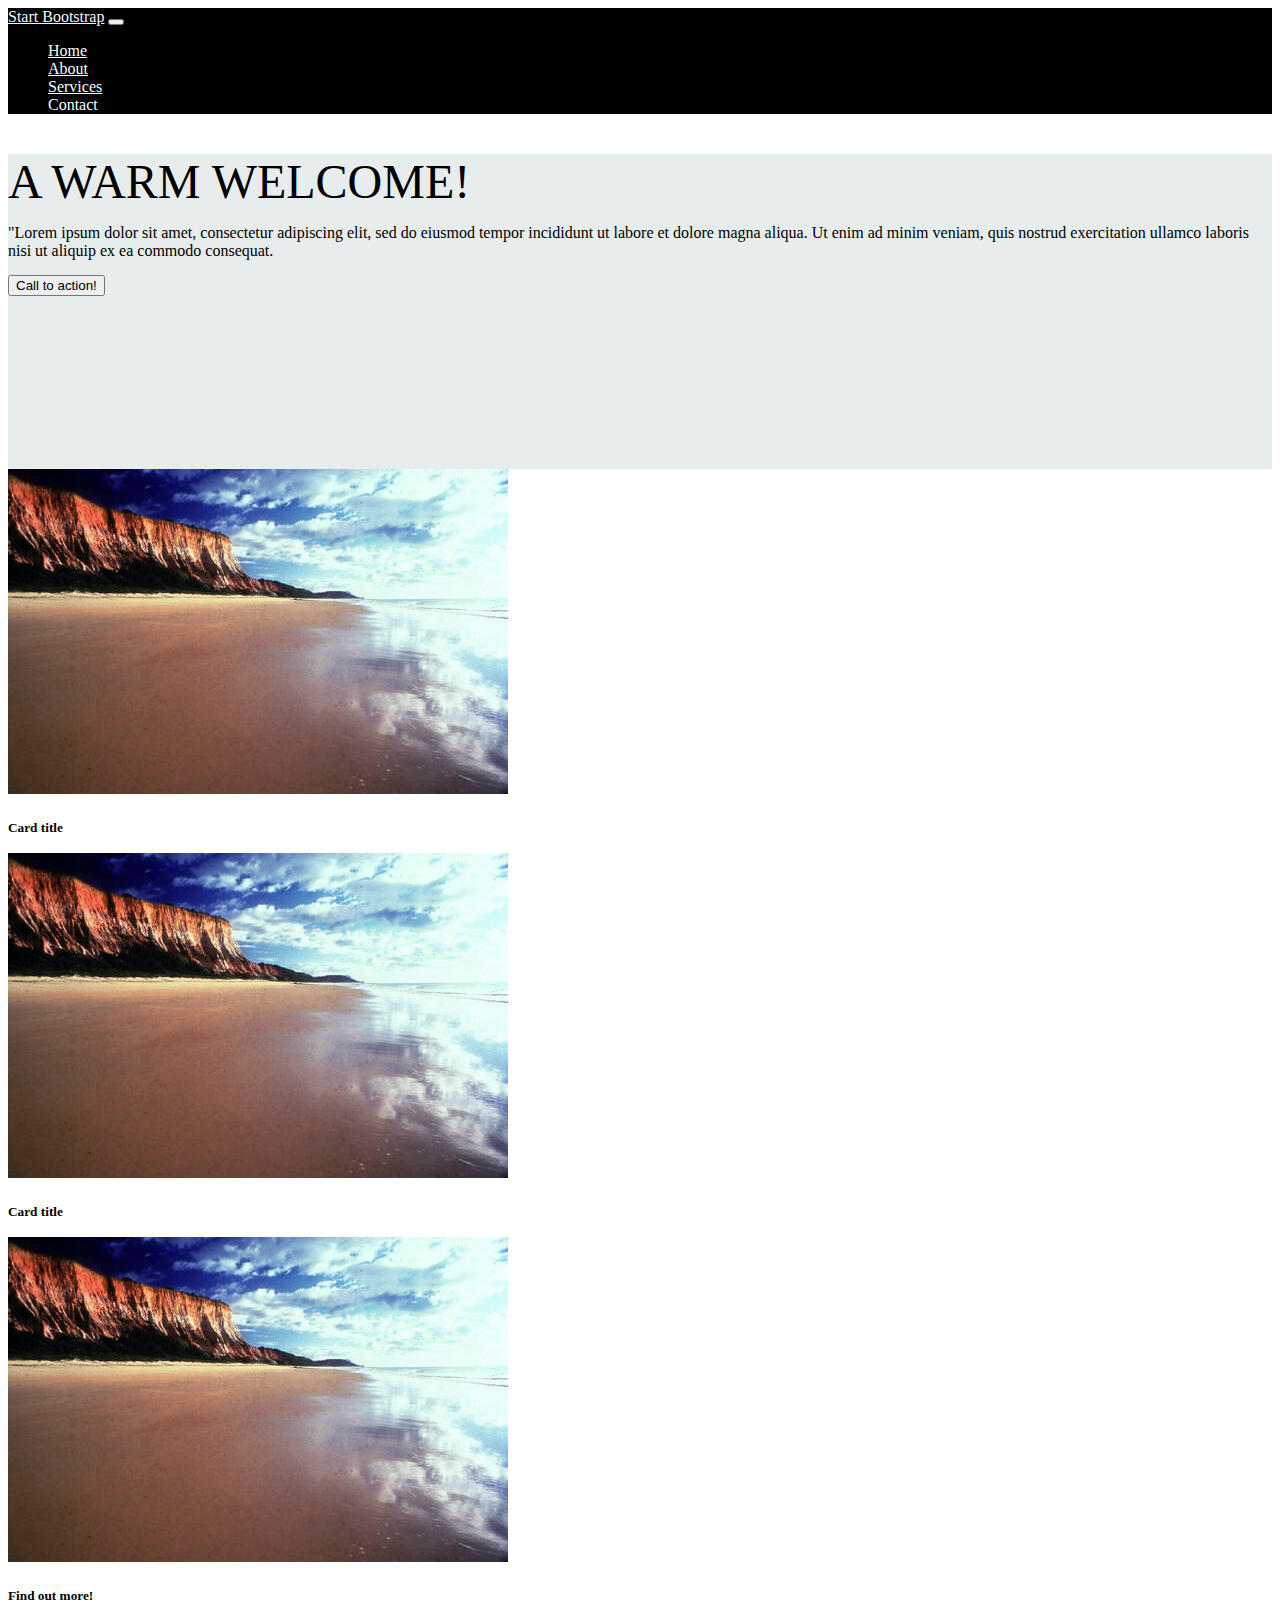
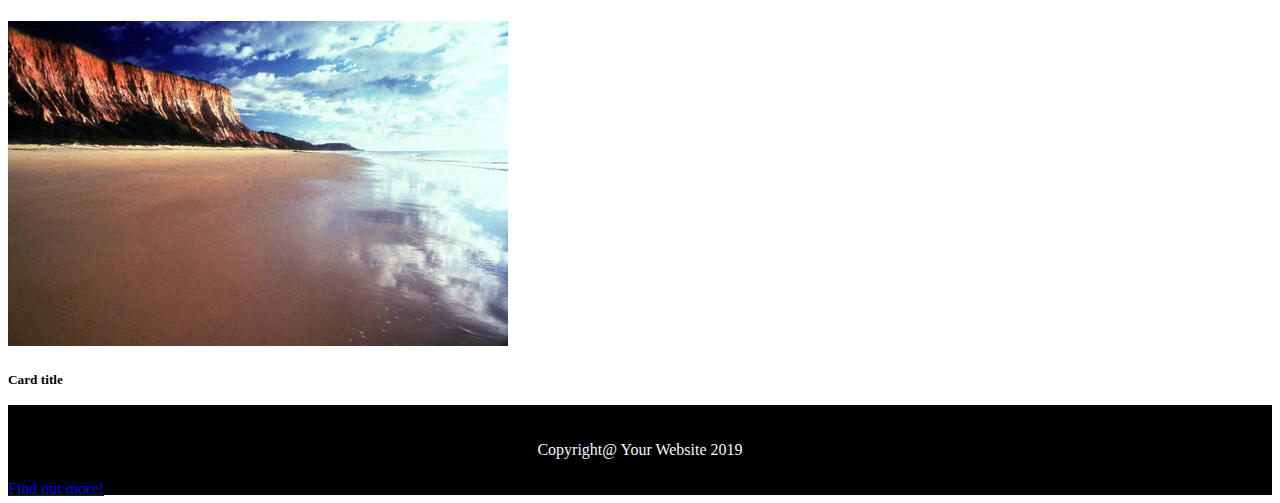
<file: index.html>
<!DOCTYPE html>
<html lang="en">
  <head>
    <meta charset="UTF-8" />
    <meta http-equiv="X-UA-Compatible" content="IE=edge" />
    <meta name="viewport" content="width=device-width, initial-scale=1.0" />
    <title>Document</title>
    <link
      rel="stylesheet"
      href="https://cdn.jsdelivr.net/npm/bootstrap@4.5.3/dist/css/bootstrap.min.css"
      integrity="sha384-TX8t27EcRE3e/ihU7zmQxVncDAy5uIKz4rEkgIXeMed4M0jlfIDPvg6uqKI2xXr2"
      crossorigin="anonymous"
    />
    <link rel="stylesheet" href="assets\style.css" />
  </head>
  <body>
    <div class="container-fluid header">
      <nav class="navbar navbar-expand-lg">
        <div class="container-fluid">
          <a class="navbar-brand col-8" href="#">Start Bootstrap</a>
          <button
            class="navbar-toggler"
            type="button"
            data-bs-toggle="collapse"
            data-bs-target="#navbarNav"
            aria-controls="navbarNav"
            aria-expanded="false"
            aria-label="Toggle navigation"
          >
            <span class="navbar-toggler-icon"></span>
          </button>
          <div class="collapse navbar-collapse" id="navbarNav">
            <ul class="navbar-nav">
              <li class="nav-item">
                <a class="nav-link active" aria-current="page" href="#">Home</a>
              </li>
              <li class="nav-item">
                <a class="nav-link" href="#">About</a>
              </li>
              <li class="nav-item">
                <a class="nav-link" href="#">Services</a>
              </li>
              <li class="nav-item">
                <a class="nav-link disabled">Contact</a>
              </li>
            </ul>
          </div>
        </div>
      </nav>
    </div>
    <main>
      <div class="container mainblock">
        <div class="row">
          <div class="col-12 maintext titlewelcome">A WARM WELCOME!</div>
          <div class="col-12 maintext">
            "Lorem ipsum dolor sit amet, consectetur adipiscing elit, sed do
            eiusmod tempor incididunt ut labore et dolore magna aliqua. Ut enim
            ad minim veniam, quis nostrud exercitation ullamco laboris nisi ut
            aliquip ex ea commodo consequat.
          </div>
          <div class="col-12 maintext">
            <button type="button" class="btn btn-primary btn-lg btnaction">
              Call to action!
            </button>
          </div>
        </div>
      </div>
      <div class="container">
        <div class="row justify-content-between">
          <div class="col-">
            <div class="col-content">
              <div class="card" style="width: 15rem; height: 24rem">
                <img
                  src="assets\site_0892_0002-500-325-20091005133002.jpg"
                  class="card-img-top"
                  alt="..."
                />
                <div class="card-body">
                  <h5 class="card-title">Card title</h5>
                  <p class="card-text">
                    Duis aute irure dolor in reprehenderit in voluptate velit
                    esse cillum dolore eu fugiat nulla pariatur.
                  </p>
                  <a href="#" class="btn btn-primary">Find out more!</a>
                </div>
              </div>
            </div>
          </div>
          <div class="col-">
            <div class="col-content">
              <div class="card" style="width: 15rem; height: 24rem">
                <img
                  src="assets\site_0892_0002-500-325-20091005133002.jpg"
                  class="card-img-top"
                  alt="..."
                />
                <div class="card-body">
                  <h5 class="card-title">Card title</h5>
                  <p class="card-text">
                    Duis aute irure dolor in reprehenderit in voluptate velit
                    esse cillum dolore eu fugiat nulla pariatur.
                  </p>
                  <a href="#" class="btn btn-primary">Find out more!</a>
                </div>
              </div>
            </div>
          </div>
          <div class="col-">
            <div class="card" style="width: 15rem; height: 24rem">
              <img
                src="assets\site_0892_0002-500-325-20091005133002.jpg"
                class="card-img-top"
                alt="..."
              />
              <div class="card-body">
                <h5 class="card-title">Find out more!</h5>
                <p class="card-text">
                  Duis aute irure dolor in reprehenderit in voluptate velit esse
                  cillum dolore eu fugiat nulla pariatur.
                </p>
                <a href="#" class="btn btn-primary">Find out more!</a>
              </div>
            </div>
          </div>
          <div class="col-">
            <div class="card" style="width: 15rem; height: 24rem">
              <img
                src="assets\site_0892_0002-500-325-20091005133002.jpg"
                class="card-img-top"
                alt="..."
              />
              <div class="card-body">
                <h5 class="card-title">Card title</h5>
                <p class="card-text">
                  Duis aute irure dolor in reprehenderit in voluptate velit esse
                  cillum dolore eu fugiat nulla pariatur.
                </p>
                <a href="#" class="btn btn-primary">Find out more!</a>
              </div>
            </div>
          </div>
        </div>
      </div>
    </main>
    <footer>
      <div class="rights">Copyright@ Your Website 2019</div>
    </footer>

    <script
      src="https://code.jquery.com/jquery-3.5.1.slim.min.js"
      integrity="sha384-DfXdz2htPH0lsSSs5nCTpuj/zy4C+OGpamoFVy38MVBnE+IbbVYUew+OrCXaRkfj"
      crossorigin="anonymous"
    ></script>
    <script
      src="https://cdn.jsdelivr.net/npm/bootstrap@4.5.3/dist/js/bootstrap.bundle.min.js"
      integrity="sha384-ho+j7jyWK8fNQe+A12Hb8AhRq26LrZ/JpcUGGOn+Y7RsweNrtN/tE3MoK7ZeZDyx"
      crossorigin="anonymous"
    ></script>
  </body>
</html>
</file>
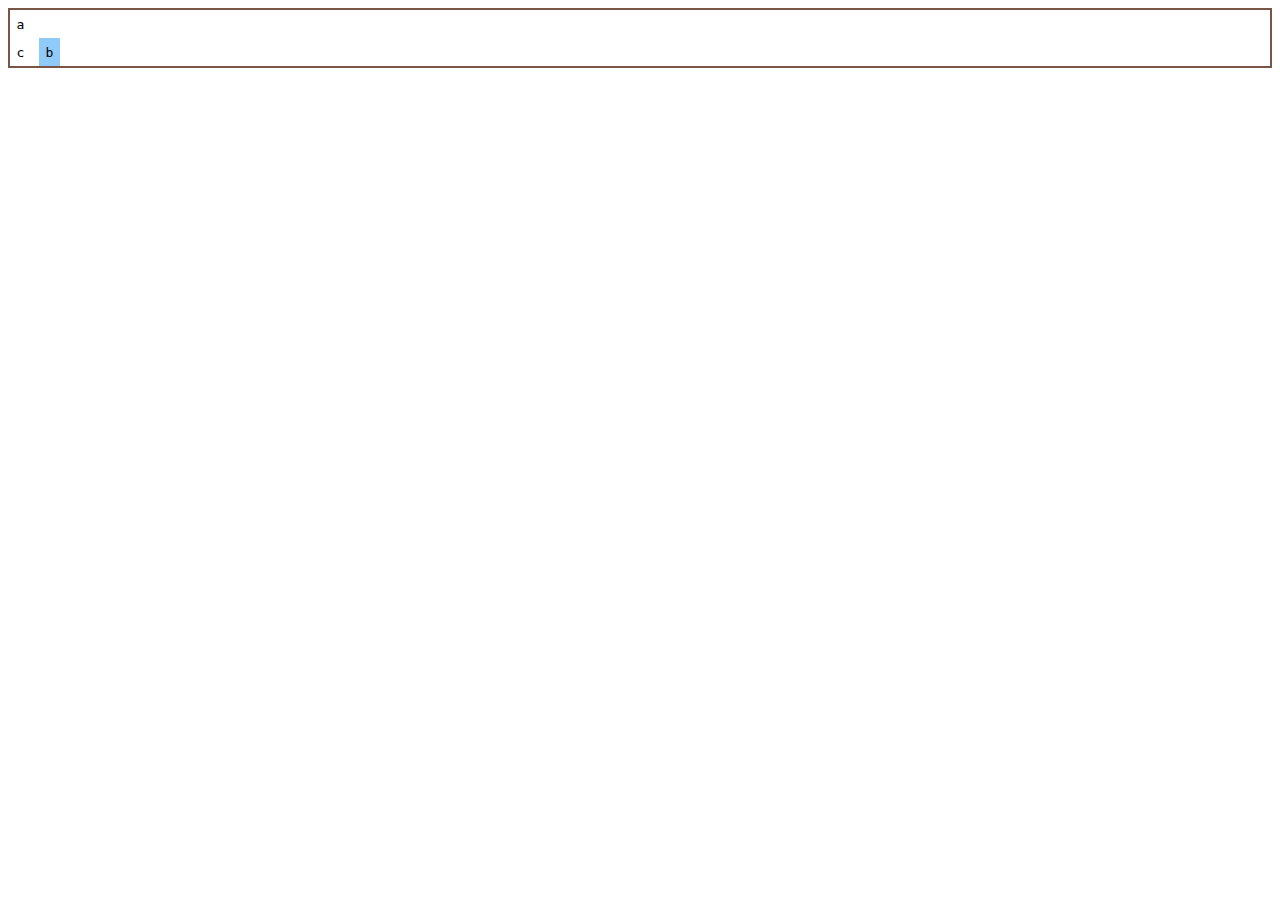
<file: 1.html>
<!DOCTYPE html>
<html lang="en">
  <head>
    <meta charset="UTF-8" />
    <meta http-equiv="X-UA-Compatible" content="IE=edge" />
    <meta name="viewport" content="width=device-width, initial-scale=1.0" />
    <title>Document</title>
    <style>
      .root {
        position: static;
        border: 2px solid #795548;
        left: 3em;
      }
      .b {
        position: absolute;
        background-color: #90caf9;
        left: 3em;
      }
      .root > * {
        padding: 0.5em;
      }
      body {
        color: #000;
        font-family: Menlo, "Ubuntu Mono", Consolas, source-code-pro, monospace;
        font-size: 13px;
      }
    </style>
  </head>
  <body>
    <div class="root">
      <div class="a">a</div>
      <div class="b">b</div>
      <div class="c">c</div>
    </div>
  </body>
</html>
</file>
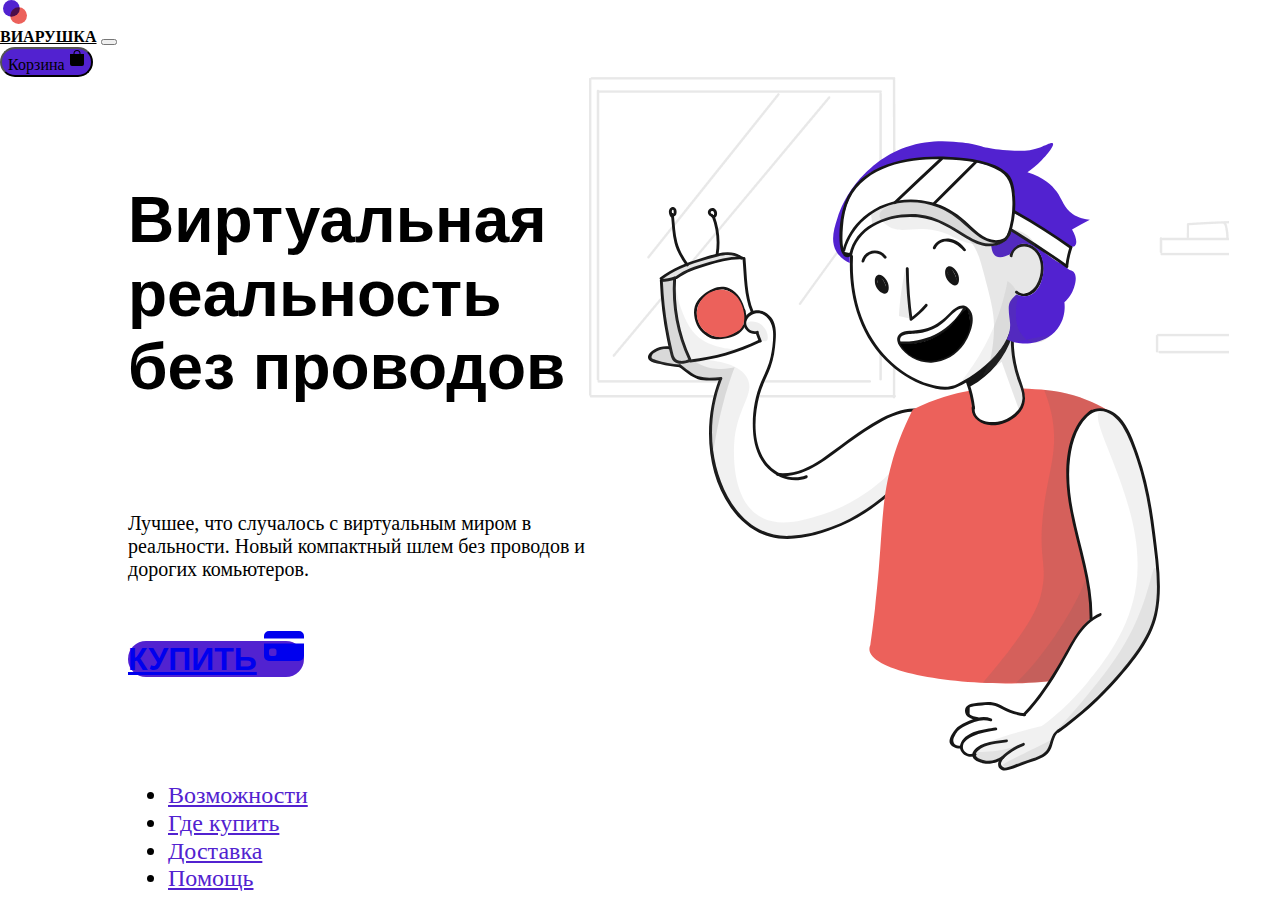
<file: VR_1.html>
<!DOCTYPE html>
<html lang="en">
  <head>
    <meta charset="UTF-8" />
    <meta http-equiv="X-UA-Compatible" content="IE=edge" />
    <meta name="viewport" content="width=device-width, initial-scale=1.0" />
    <title>Document</title>
    <link rel="stylesheet" href="assets\normilize.css" />
    <link
      rel="stylesheet"
      href="https://cdn.jsdelivr.net/npm/bootstrap@4.5.3/dist/css/bootstrap.min.css"
      integrity="sha384-TX8t27EcRE3e/ihU7zmQxVncDAy5uIKz4rEkgIXeMed4M0jlfIDPvg6uqKI2xXr2"
      crossorigin="anonymous"
    />
    <link rel="stylesheet" href="assets\style_vr.css" />
  </head>
  <body>
    <header class="header">
      <nav class="navbar navbar-expand-lg">
        <div class="container-fluid">
          <a class="navbar-brand" href="#">
            <img src="assets\sign.svg" alt="Bootstrap" width="30" height="24" />
          </a>
        <div class="container-fluid">
          <a class="navbar-brand" href="#">ВИАРУШКА</a>
          <button
            class="navbar-toggler"
            type="button"
            data-bs-toggle="collapse"
            data-bs-target="#navbarSupportedContent"
            aria-controls="navbarSupportedContent"
            aria-expanded="false"
            aria-label="Toggle navigation"
          >
            <span class="navbar-toggler-icon"></span>
          </button>
        </div class="">
        <button type="button" class="btn btn-primary text-nowrap btn-bag">
            Корзина<svg xmlns="http://www.w3.org/2000/svg" width="16" height="16" fill="currentColor" class="bi bi-bag-fill" viewBox="0 0 16 16">
                <path d="M8 1a2.5 2.5 0 0 1 2.5 2.5V4h-5v-.5A2.5 2.5 0 0 1 8 1zm3.5 3v-.5a3.5 3.5 0 1 0-7 0V4H1v10a2 2 0 0 0 2 2h10a2 2 0 0 0 2-2V4h-3.5z"/>
              </svg> 
            </button>
      </nav>
    </header>
    <main class="content">
        <div class="main__area">
            <div class="text_main__area">
                <div class="card card_main__area" >
                    <div class="card-body">
                    <h5 class="card-title">Виртуальная реальность без проводов</h5>
                    <p class="card-text">Лучшее, что случалось с виртуальным миром в реальности. Новый компактный шлем без проводов и дорогих комьютеров.</p>
                    <a href="#" class="btn btn-primary btn-lg text-nowrap btn-bag-main">Купить<svg xmlns="http://www.w3.org/2000/svg" width="40" height="40" fill="currentColor" class="bi bi-credit-card-fill" viewBox="0 0 16 16">
                        <path d="M0 4a2 2 0 0 1 2-2h12a2 2 0 0 1 2 2v1H0V4zm0 3v5a2 2 0 0 0 2 2h12a2 2 0 0 0 2-2V7H0zm3 2h1a1 1 0 0 1 1 1v1a1 1 0 0 1-1 1H3a1 1 0 0 1-1-1v-1a1 1 0 0 1 1-1z"/>
                      </svg></a>
                    </div>
                </div>
            </div>
            <div class="imgs_main__area"><img src="assets\guy.svg" alt="" class="img__guy">                
                </div>
        </div>
    </main>
    <footer class="footer">
        <ul class="nav">
            <li class="nav-item">
              <a class="nav-link active" aria-current="page" href="#">Возможности</a>
            </li>
            <li class="nav-item">
              <a class="nav-link" href="#">Где купить</a>
            </li>
            <li class="nav-item">
              <a class="nav-link" href="#">Доставка</a>
            </li>
            <li class="nav-item">
                <a class="nav-link" href="#">Помощь</a>
              </li>
          </ul>
    </footer>
    <script
      src="https://code.jquery.com/jquery-3.5.1.slim.min.js"
      integrity="sha384-DfXdz2htPH0lsSSs5nCTpuj/zy4C+OGpamoFVy38MVBnE+IbbVYUew+OrCXaRkfj"
      crossorigin="anonymous"
    ></script>
    <script
      src="https://cdn.jsdelivr.net/npm/bootstrap@4.5.3/dist/js/bootstrap.bundle.min.js"
      integrity="sha384-ho+j7jyWK8fNQe+A12Hb8AhRq26LrZ/JpcUGGOn+Y7RsweNrtN/tE3MoK7ZeZDyx"
      crossorigin="anonymous"
    ></script>
  </body>
</html>
</file>
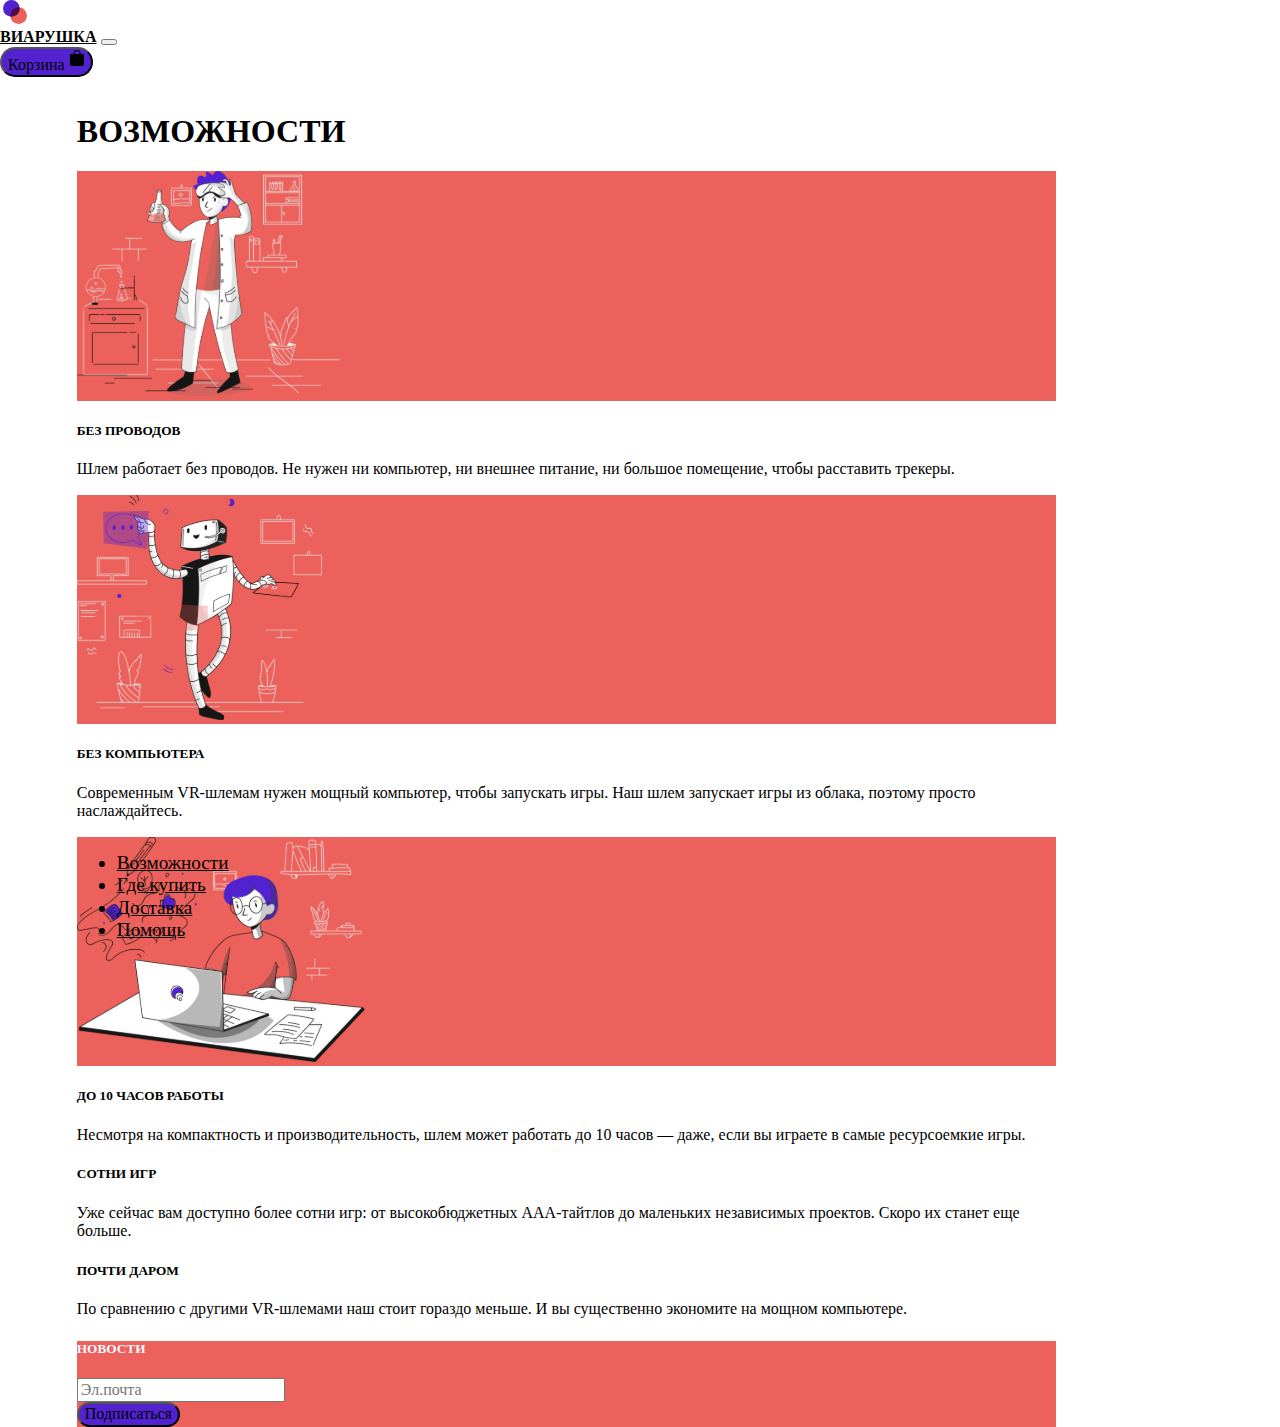
<file: VR_2.html>
<!DOCTYPE html>
<html lang="en">
  <head>
    <meta charset="UTF-8" />
    <meta http-equiv="X-UA-Compatible" content="IE=edge" />
    <meta name="viewport" content="width=device-width, initial-scale=1.0" />
    <title>Document</title>
    <link rel="stylesheet" href="assets\normilize.css" />
    <link
      rel="stylesheet"
      href="https://cdn.jsdelivr.net/npm/bootstrap@4.5.3/dist/css/bootstrap.min.css"
      integrity="sha384-TX8t27EcRE3e/ihU7zmQxVncDAy5uIKz4rEkgIXeMed4M0jlfIDPvg6uqKI2xXr2"
      crossorigin="anonymous"
    />
    <link rel="stylesheet" href="assets\style_vr2.css" />
  </head>
  <body>
    <header class="header">
        <nav class="navbar navbar-expand-lg">
          <div class="container-fluid">
            <a class="navbar-brand" href="#">
              <img src="assets\sign.svg" alt="Bootstrap" width="30" height="24" />
            </a>
          <div class="container-fluid">
            <a class="navbar-brand" href="#">ВИАРУШКА</a>
            <button
              class="navbar-toggler"
              type="button"
              data-bs-toggle="collapse"
              data-bs-target="#navbarSupportedContent"
              aria-controls="navbarSupportedContent"
              aria-expanded="false"
              aria-label="Toggle navigation"
            >
              <span class="navbar-toggler-icon"></span>
            </button>
          </div class="">
          <button type="button" class="btn btn-primary text-nowrap btn-bag">
              Корзина<svg xmlns="http://www.w3.org/2000/svg" width="16" height="16" fill="currentColor" class="bi bi-bag-fill" viewBox="0 0 16 16">
                  <path d="M8 1a2.5 2.5 0 0 1 2.5 2.5V4h-5v-.5A2.5 2.5 0 0 1 8 1zm3.5 3v-.5a3.5 3.5 0 1 0-7 0V4H1v10a2 2 0 0 0 2 2h10a2 2 0 0 0 2-2V4h-3.5z"/>
                </svg> 
              </button>
        </nav>
      </header>
      <main>
        <div class="container-fluid container-fluid-main">
            <h1>Возможности</h1>
            <div class="features">
                <div class="row">
                    <div class="col-4">
                      <div class="col-content">
                        <div class="card">
                            <div class="img__feauters">
                          <img
                            src="assets\praktikum3 1.svg"
                            class="card_img__feauters"
                            alt="..."
                          /></div>
                          <div class="card-body">
                            <h5 class="card-title">Без проводов</h5>
                            <p class="card-text">
                                Шлем работает без проводов. Не нужен ни компьютер, ни внешнее питание, ни большое помещение, чтобы расставить трекеры.
                            </p>
                           </div>
                        </div>
                      </div>
                    </div>
                    <div class="col-4">
                      <div class="col-content">
                        <div class="card">
                            <div class="img__feauters">
                          <img
                            src="assets\praktikum2 1.svg"
                            class="card_img__feauters"
                            alt="..."
                          /></div>
                          <div class="card-body">
                            <h5 class="card-title">Без компьютера</h5>
                            <p class="card-text">
                                Современным VR-шлемам нужен мощный компьютер, чтобы запускать игры. Наш шлем запускает игры из облака, поэтому просто наслаждайтесь.
                            </p>
                            
                          </div>
                        </div>
                      </div>
                    </div>
                    <div class="col-4">
                      <div class="card">
                        <div class="img__feauters">
                        <img
                          src="assets\praktikum1 1.svg"
                          class="card_img__feauters"
                          alt="..."
                        /></div>
                        <div class="card-body">
                          <h5 class="card-title">До 10 часов работы</h5>
                          <p class="card-text">
                            Несмотря на компактность и производительность, шлем может работать до 10 часов — даже, если вы играете в самые ресурсоемкие игры.
                          </p>
                          
                        </div>
                      </div>
                    </div>
                    <div class="col-4">
                      <div class="card">
                        
                        <div class="card-body">
                          <h5 class="card-title">Сотни игр</h5>
                          <p class="card-text">
                            Уже сейчас вам доступно более сотни игр: от высокобюджетных ААА-тайтлов до маленьких независимых проектов. Скоро их станет еще больше.
                          </p>
                          
                        </div>
                      </div>
                    </div>
                    <div class="col-4">
                        <div class="card" >
                          <div class="card-body">
                            <h5 class="card-title">Почти даром</h5>
                            <p class="card-text">
                                По сравнению с другими VR-шлемами наш стоит гораздо меньше. И вы существенно экономите на мощном компьютере.
                            </p>                            
                          </div>
                        </div>
                      </div>
                      <div class="col-4">
                        <div class="card card__news">                          
                          <div class="card-body">
                            <h5 class="card-title">Новости</h5>
                            <form>
                                <div class="mb-3">                                  
                                  <input type="email" class="form-control" placeholder="Эл.почта" id="exampleInputEmail1" aria-describedby="emailHelp">
                                  </div>                                
                                <button type="submit" class="btn btn-primary">Подписаться</button>
                              </form>
                            
                          </div>
                        </div>
                      </div>
                  </div>
            </div>
        </div>
      </main>
      <footer class="footer">
        <ul class="nav">
            <li class="nav-item">
              <a class="nav-link active" aria-current="page" href="#">Возможности</a>
            </li>
            <li class="nav-item">
              <a class="nav-link" href="#">Где купить</a>
            </li>
            <li class="nav-item">
              <a class="nav-link" href="#">Доставка</a>
            </li>
            <li class="nav-item">
                <a class="nav-link" href="#">Помощь</a>
              </li>
          </ul>
    </footer>
    <script
      src="https://code.jquery.com/jquery-3.5.1.slim.min.js"
      integrity="sha384-DfXdz2htPH0lsSSs5nCTpuj/zy4C+OGpamoFVy38MVBnE+IbbVYUew+OrCXaRkfj"
      crossorigin="anonymous"
    ></script>
    <script
      src="https://cdn.jsdelivr.net/npm/bootstrap@4.5.3/dist/js/bootstrap.bundle.min.js"
      integrity="sha384-ho+j7jyWK8fNQe+A12Hb8AhRq26LrZ/JpcUGGOn+Y7RsweNrtN/tE3MoK7ZeZDyx"
      crossorigin="anonymous"
    ></script>
  </body>
</html>
</file>
